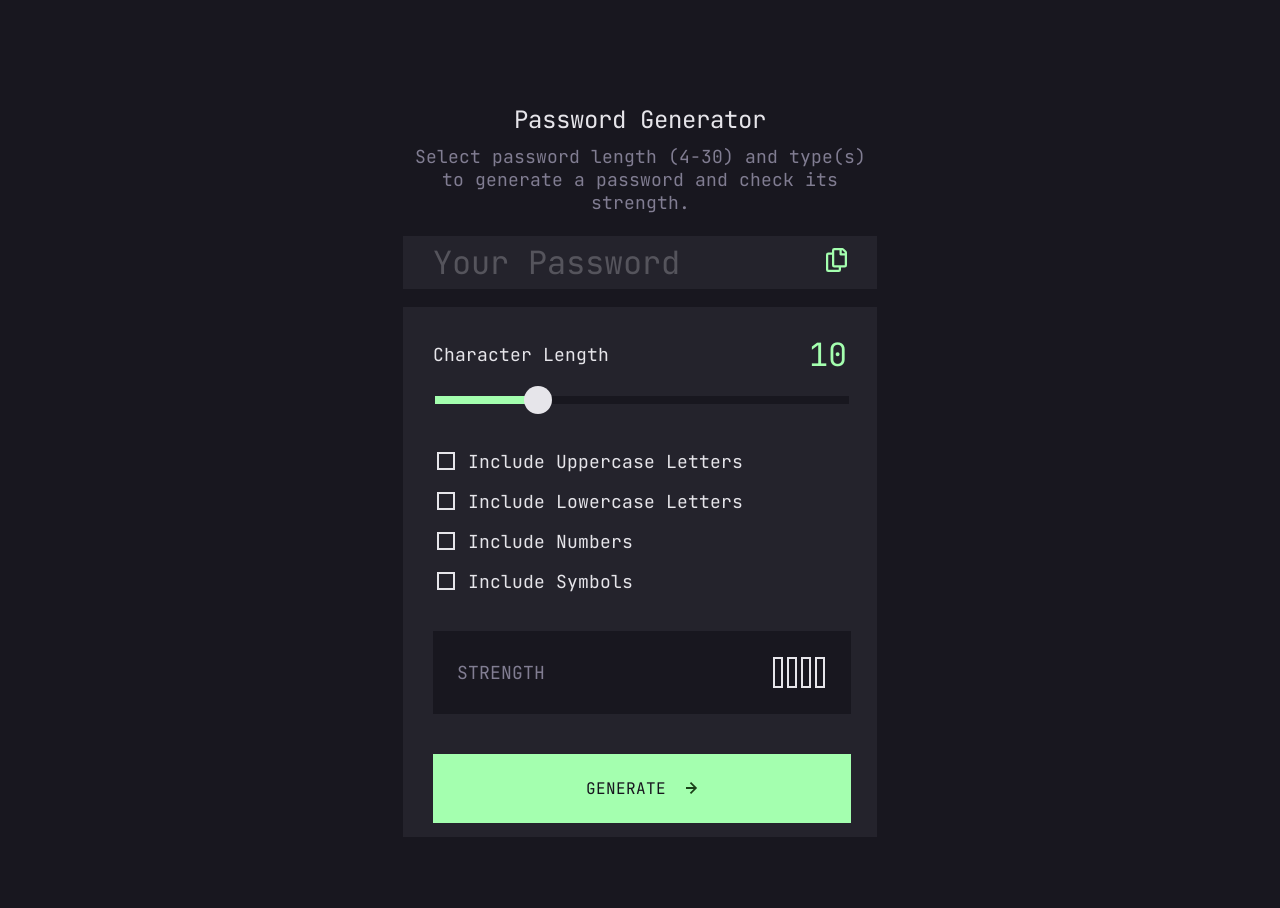
<file: index.html>
<!DOCTYPE html>
<html lang="en">
  <head>
    <meta charset="UTF-8" />
    <meta name="viewport" content="width=device-width, initial-scale=1">
    <meta http-equiv="X-UA-Compatible" content="IE=edge,chrome=1">
    <meta name="HandheldFriendly" content="true">
    <link rel="stylesheet" href="./stylesheet.css" />
    <link rel="preconnect" href="https://fonts.googleapis.com" />
    <link rel="preconnect" href="https://fonts.gstatic.com" crossorigin />
    <link rel="stylesheet" href="https://cdnjs.cloudflare.com/ajax/libs/font-awesome/6.2.0/css/all.css"></link>
    <link
      href="https://fonts.googleapis.com/css2?family=JetBrains+Mono:wght@600&display=swap"
      rel="stylesheet"
    />

    <title>Password Generator</title>
    <link rel="icon" href="https://img.icons8.com/ios/50/null/unlock-2.png" alt="page icon"/>
  </head>
  <body>
    <main class="main-container">
      <div class="wrapper">
      <section class="description">
        <p class="heading-m title">Password Generator</p>
        <p class="body-text-grey intro-text">Select password length (4-30) and type(s) to generate a password and check its strength.
        </p>
      </section>

      <section class="password-container">
        <p class="password-text heading-l">Your Password</p>
        <div class="copy-container"><span class="copy-alert">COPIED</span>
          <span class="copy-icon">
            <svg width="21" height="24" xmlns="http://www.w3.org/2000/svg"><path d="M20.341 3.091 17.909.659A2.25 2.25 0 0 0 16.319 0H8.25A2.25 2.25 0 0 0 6 2.25V4.5H2.25A2.25 2.25 0 0 0 0 6.75v15A2.25 2.25 0 0 0 2.25 24h10.5A2.25 2.25 0 0 0 15 21.75V19.5h3.75A2.25 2.25 0 0 0 21 17.25V4.682a2.25 2.25 0 0 0-.659-1.591ZM12.469 21.75H2.53a.281.281 0 0 1-.281-.281V7.03a.281.281 0 0 1 .281-.281H6v10.5a2.25 2.25 0 0 0 2.25 2.25h4.5v1.969a.282.282 0 0 1-.281.281Zm6-4.5H8.53a.281.281 0 0 1-.281-.281V2.53a.281.281 0 0 1 .281-.281H13.5v4.125c0 .621.504 1.125 1.125 1.125h4.125v9.469a.282.282 0 0 1-.281.281Zm.281-12h-3v-3h.451c.075 0 .147.03.2.082L18.667 4.6a.283.283 0 0 1 .082.199v.451Z" fill="#A4FFAF"/></svg>
  
          </span></div>
 
      </section>

      <section class="setting-box">
        <div class="length-contianer">
          <span class="body-text-white">Character Length</span>
          <!-- change by range slider output -->
          <span class="password-length" id="lengthValue">10</span>
        </div>

        <div class="slide-container">
          <input
            type="range"
            min="4"
            max="30"
            value="10"
            class="slider"
            id="range"
          />
          <label for="range"></label>
        </div>
        <form class="checkbox-container">
          <div class="choice">
            <input type="checkbox" id="checkbox1" name="uppercase" value="uppercase" />
            <label for="checkbox1" class="body-text-white"
              >Include Uppercase Letters</label
            >
          </div>

          <div class="choice">
            <input type="checkbox" id="checkbox2" name="lowercase" value="lowercase" />
            <label for="checkbox2" class="body-text-white"
              >Include Lowercase Letters</label
            >
          </div>
          <div class="choice">
            <input type="checkbox" id="checkbox3" name="number" value="number" />
            <label for="checkbox3" class="body-text-white">Include Numbers</label>
          </div>
          <div class="choice">
            <input type="checkbox" id="checkbox4" name="symbol" value="symbol" />
            <label for="checkbox4" class="body-text-white">Include Symbols</label>
          </div>
        </form>

        <div class="strength-bar">
          <p class="body-text-grey strenth-title">STRENGTH</p>
          <div class="indicator-container">
            <p class="heading-m strength-text">WEAK</p>
            <div class="light-container">
              <span id="light1" class="light"></span>
              <span id="light2" class="light"></span>
              <span id="light3" class="light"></span>
              <span id="light4" class="light"></span>
              
            </div>
          </div>
        </div>
        <div>
        <p class="nochoice-alert">Select at least 1 condition </p>
        <btn class="generatebtn body-text">
          GENERATE&nbsp;&nbsp;
          <img class="arrow" src="./assets/images/icon-arrow-right.svg" alt="arrow icon"/>
        </btn>
      </div>
        
      </section>
    </div>
    </main>
    <script src="./app.js"></script>
  </body>
</html>
</file>
<file: stylesheet.css>
:root {
  --heading-l-color: #e6e5ea;
  --heading-l-font-size: 32px;
  --heading-l-line-height: 43px;
  --heading-m-color: #e6e5ea;
  --heading-m-font-size: 24px;
  --heading-m-line-height: 31px;
  --body-color-white: #e6e5ea;
  --body-color-grey: #817d92;
  --body-font-size: 18px;
  --body-line-height: 23px;
  --element-background-color: #24232c;
}

html,
body {
  background-color: #18171f;
  font-family: "JetBrains Mono", monospace;
  height: 100%; /* adjust after all margin & padding set */
  /* display: grid; */
  padding: 0px;
}

.main-container {
  width: 37.5%;
  height: 100%;
  margin: auto;
  /* text-align: center; */
  display: table;
  table-layout: fixed;
}

.wrapper {
  display: table-cell;
  height: 100%;
  vertical-align: middle;
}

.password-container {
  background-color: var(--element-background-color);

  display: flex;
  flex-wrap: wrap;
  justify-content: space-between;
  align-items: center;
  align-content: center;
  padding: 5px 30px;
  margin: 18px 0;
}

.copy-container {
  width: 25%;
  display: flex;
  justify-content: space-between;
  align-items: center;
}

.setting-box {
  background-color: var(--element-background-color);
  height: auto;
  padding: 14px 30px;
}

.length-contianer {
  padding: 12px 0;
  display: flex;
  justify-content: space-between;
  align-items: center;
}

.description {
  text-align: center;
}

/* ------------------------  text -------------------*/
.heading-l {
  font-size: var(--heading-l-font-size);
  color: var(--heading-l-color);
  line-height: var(--heading-l-line-height);
  margin: 0;
}

.heading-m {
  font-size: var(--heading-m-font-size);
  color: var(--heading-m-color);
  line-height: var(--heading-m-line-height);
}

.body-text-grey {
  font-size: var(--body-font-size);
  color: var(--body-color-grey);
  line-height: var(--body-line-height);
}

.body-text-white {
  font-size: var(--body-font-size);
  color: var(--body-color-white);
  line-height: var(--body-line-height);
}

.password-length {
  font-size: var(--heading-l-font-size);
  color: #a4ffaf;
}

.copy-alert {
  font-size: var(--body-font-size);
  color: #a4ffaf;
  visibility: hidden;
}

.show-copy-alert {
  visibility: visible;
}

.nochoice-alert {
  font-size: var(--body-font-size);
  color: #fb7c58;
  visibility: hidden;
  text-align: left;
  margin-top: 5px;
  margin-bottom: 5px;
}

.show-nochoice-alert {
  visibility: visible;
  line-height: var(--body-line-height);
}

.title {
  margin-bottom: 0;
}

.intro-text {
  margin-top: 10px;
  margin-bottom: 22px;
}

/* ----------------- Password field -------------------------  */
.password-text {
  opacity: 25%;
  overflow-wrap: break-word;
  text-align: left;
  width: 75%;
}

.password-text-full {
  opacity: 100%;
}

/* ------------- Slider  ---------  */
.slide-container {
  height: 8px;
  width: 100%;
  margin: 0;
}

.slider {
  /* remove default apperance */
  -webkit-appearance: none;
  width: 100%;
  height: 100%;
  background: #18171f;
  /* set percentage for gradient, will chagne by JS  */
  background-image: linear-gradient(90deg, #a4ffaf, #a4ffaf);
  background-size: 23% 100%;
  background-repeat: no-repeat;
  outline: none;
}

/* Slider thumb style */
/* for Chrome */
.slider::-webkit-slider-thumb {
  -webkit-appearance: none;
  width: 28px;
  height: 28px;
  border-radius: 50%;
  background-color: #e6e5ea;
  cursor: pointer;
}
/* for Mozilla */
.slider::-moz-range-thumb {
  width: 28px;
  height: 28px;
  border-radius: 50%;
  background-color: #e6e5ea;
  cursor: pointer;
}

.slider::-ms-thumb {
  width: 28px;
  height: 28px;
  border-radius: 50%;
  background-color: #e6e5ea;
  cursor: pointer;
}

/* --------------Slider Hover ------------- */
.slider::-webkit-slider-thumb:hover {
  border: 2px solid #a4ffaf;
  background-color: #18171f;
}

.slider::-moz-range-thumb:hover {
  border: 2px solid #a4ffaf;
  background-color: #18171f;
}

.slider::-ms-thumb:hover {
  border: 2px solid #a4ffaf;
  background-color: #18171f;
}

/* ------------ Check box  ----------  */
.checkbox-container {
  margin-top: 45px;
  text-align: left;
  display: flex;
  flex-direction: column;
  align-items: start;
}

input[type="checkbox"] {
  appearance: none;
  background-color: none;
  border: 2px solid #e6e5ea;
  width: 18px;
  height: 18px;
  vertical-align: bottom;
}

input[type="checkbox"]:checked {
  background-color: #a4ffaf;
  border: 2px solid #a4ffaf;
  color: #18171f;
  content: url(./assets/images/icon-check.svg);
}

.choice {
  padding: 8px 0;
}

label:hover {
  cursor: pointer;
}

input[type="checkbox"]:hover {
  cursor: pointer;
}

/* ------------ Strength bar  ----------  */

.strength-bar {
  background-color: #18171f;
  border: 2px solid #18171f;
  width: 100%;
  margin: 30px 0 12px 0;
  display: flex;
  justify-content: space-between;
  align-items: center;
}

.strenth-title {
  padding-left: 22px;
}

.strength-text {
  visibility: hidden;
}

.indicator-container {
  display: flex;
  justify-content: space-between;
  align-items: center;
  padding-left: 30px;
}

.light-container {
  padding-right: 22px;
  padding-left: 13px;
}

/* -------- Strength lights & status --------*/
.light {
  border: solid;
  border: 2px solid #e6e5ea;
  background-color: #18171f;
  color: rgb(24, 23, 31, 0.1);
  margin: 0 2px;
  padding: 3px;
}

.status-strong {
  border-color: #a4ffaf;
  background-color: #a4ffaf;
}

.status-medium {
  border-color: #f8cd65;
  background-color: #f8cd65;
}

.status-weak {
  border-color: #fb7c58;
  background-color: #fb7c58;
}

.status-too-weak {
  border-color: #f64a4a;
  background-color: #f64a4a;
}

/* ------------------------ Btn  ----------------------  */
.generatebtn {
  background-color: #a4ffaf;
  border: 2px solid #a4ffaf;
  color: #18171f;
  height: 65px;
  width: 100%;
  display: flex;
  align-items: center;
  justify-content: center;
}

.generatebtn:hover {
  color: #a4ffaf !important;
  background-color: #18171f;
  border-color: #a4ffaf;
  cursor: pointer;
}

.arrow {
  filter: invert(7%) sepia(14%) saturate(1025%) hue-rotate(208deg)
    brightness(100%) contrast(95%);
} /* dark grey */

.generatebtn:hover .arrow {
  filter: invert(94%) sepia(9%) saturate(1778%) hue-rotate(61deg)
    brightness(100%) contrast(103%);
}

.copy-icon:hover svg *,
.copy-icon:active svg *,
.copy-icon:hover,
.copy-icon:active {
  cursor: pointer;
  fill: #e6e5ea;
}

/* For small desktop */
@media screen and (min-width: 576px) and (max-width: 1024px) {
  .main-container {
    width: 70%;
  }

  .checkbox-container {
    text-align: left;
  }
}

/* For tablet */
@media screen and (min-width: 420px) and (max-width: 575px) {
  .main-container {
    width: 91%;
  }
  .setting-box {
    padding: 10px 20px;
  }
  .password-container {
    padding: 10px 20px;
  }

  /* .indicator-container {
    flex-direction: column;
  } */

  .light-container {
    padding: auto;
  }
}

/* For mobile */
@media screen and (max-width: 420px) {
  .main-container {
    width: 94%;
  }

  .heading-m,
  .heading-l {
    font-size: 98%;
    line-height: 20px;
  }

  .body-text-white,
  .body-text-grey,
  .body-text,
  .nochoice-alert {
    font-size: 98%;
    line-height: 20px;
  }

  .setting-box {
    padding: 5px 14px;
  }

  .password-container {
    padding: 10px 20px;
  }

  .indicator-container > p {
    font-size: 98%;
  }

  .light {
    border: 1px solid #e6e5ea;
  }

  .strenth-title {
    font-size: 98%;
  }

  .copy-alert,
  .password-length {
    font-size: 98%;
  }

  .copy-icon > svg {
    transform: scale(0.8);
  }
  .copy-container {
    width: 30%;
  }

  .password-text {
    width: 70%;
  }
}
</file>
<file: Working file/stylesheet.css>
:root {
  --heading-l-color: #e6e5ea;
  --heading-l-font-size: 32px;
  --heading-l-line-height: 43px;
  --heading-m-color: #e6e5ea;
  --heading-m-font-size: 24px;
  --heading-m-line-height: 31px;
  --body-color-white: #e6e5ea;
  --body-color-grey: #817d92;
  --body-font-size: 18px;
  --body-line-height: 23px;
  --element-background-color: #24232c;
}

html,
body {
  background-color: #18171f;
  font-family: "JetBrains Mono", monospace;
  height: 100%; /* adjust after all margin & padding set */
  /* display: grid; */
  padding: 0px;
}

.main-container {
  width: 37.5%;
  height: 100%;
  margin: auto;
  /* text-align: center; */
  display: table;
  table-layout: fixed;
}

.wrapper {
  display: table-cell;
  height: 100%;
  vertical-align: middle;
}

.password-container {
  background-color: var(--element-background-color);
  /* height: 80px; */
  display: flex;
  flex-wrap: wrap;
  justify-content: space-between;
  align-items: center;
  align-content: center;
  padding: 5px 30px;
  margin: 18px 0;
}

.copy-container {
  width: 25%;
  display: flex;
  justify-content: space-between;
  align-items: center;
}

.setting-box {
  background-color: var(--element-background-color);
  height: auto;
  padding: 14px 30px;
}

.length-contianer {
  padding: 12px 0;
  display: flex;
  justify-content: space-between;
  align-items: center;
}

.description {
  text-align: center;
}

/* ------------------------  text -------------------*/
.heading-l {
  font-size: var(--heading-l-font-size);
  color: var(--heading-l-color);
  line-height: var(--heading-l-line-height);
  margin: 0;
}

.heading-m {
  font-size: var(--heading-m-font-size);
  color: var(--heading-m-color);
  line-height: var(--heading-m-line-height);
}

.body-text-grey {
  font-size: var(--body-font-size);
  color: var(--body-color-grey);
  line-height: var(--body-line-height);
}

.body-text-white {
  font-size: var(--body-font-size);
  color: var(--body-color-white);
  line-height: var(--body-line-height);
}

.password-length {
  font-size: var(--heading-l-font-size);
  color: #a4ffaf;
}

.copy-alert {
  font-size: var(--body-font-size);
  color: #a4ffaf;
  visibility: hidden;
}

.show-copy-alert {
  visibility: visible;
}

.nochoice-alert {
  font-size: var(--body-font-size);
  color: #fb7c58;
  visibility: hidden;
  text-align: left;
  margin-top: 5px;
  margin-bottom: 5px;
}

.show-nochoice-alert {
  visibility: visible;
  line-height: var(--body-line-height);
}

.title {
  margin-bottom: 0;
}

.intro-text {
  margin-top: 10px;
  margin-bottom: 22px;
}

/* ----------------- Password field -------------------------  */
.password-text {
  opacity: 25%;
  overflow-wrap: break-word;
  text-align: left;
  width: 75%;
}

.password-text-full {
  opacity: 100%;
}

/* ------------- Slider  ---------  */
.slide-container {
  height: 8px;
  width: 100%;
  margin: 0;
}

.slider {
  /* remove default apperance */
  -webkit-appearance: none;
  width: 100%;
  height: 100%;
  background: #18171f;
  /* set percentage for gradient, will chagne by JS  */
  background-image: linear-gradient(90deg, #a4ffaf, #a4ffaf);
  background-size: 23% 100%;
  background-repeat: no-repeat;
  outline: none;
}

/* Slider thumb style */
/* for Chrome */
.slider::-webkit-slider-thumb {
  -webkit-appearance: none;
  width: 28px;
  height: 28px;
  border-radius: 50%;
  background-color: #e6e5ea;
  cursor: pointer;
}
/* for Mozilla */
.slider::-moz-range-thumb {
  width: 28px;
  height: 28px;
  border-radius: 50%;
  background-color: #e6e5ea;
  cursor: pointer;
}

.slider::-ms-thumb {
  width: 28px;
  height: 28px;
  border-radius: 50%;
  background-color: #e6e5ea;
  cursor: pointer;
}

/* --------------Slider Hover ------------- */
.slider::-webkit-slider-thumb:hover {
  border: 2px solid #a4ffaf;
  background-color: #18171f;
}

.slider::-moz-range-thumb:hover {
  border: 2px solid #a4ffaf;
  background-color: #18171f;
}

.slider::-ms-thumb:hover {
  border: 2px solid #a4ffaf;
  background-color: #18171f;
}

/* ------------ Check box  ----------  */
.checkbox-container {
  margin-top: 45px;
  text-align: left;
  display: flex;
  flex-direction: column;
  align-items: start;
}

input[type="checkbox"] {
  appearance: none;
  background-color: none;
  border: 2px solid #e6e5ea;
  width: 18px;
  height: 18px;
  vertical-align: bottom;
}

input[type="checkbox"]:checked {
  background-color: #a4ffaf;
  border: 2px solid #a4ffaf;
  color: #18171f;
  content: url(./assets/images/icon-check.svg);
}

.choice {
  padding: 8px 0;
}

label:hover {
  cursor: pointer;
}

input[type="checkbox"]:hover {
  cursor: pointer;
}

/* ------------ Strength bar  ----------  */

.strength-bar {
  background-color: #18171f;
  border: 2px solid #18171f;
  width: 100%;
  margin: 30px 0 12px 0;
  display: flex;
  justify-content: space-between;
  align-items: center;
}

.strenth-title {
  padding-left: 22px;
}

.strength-text {
  visibility: hidden;
}

.indicator-container {
  display: flex;
  justify-content: space-between;
  align-items: center;
  padding-left: 30px;
}

.light-container {
  padding-right: 22px;
  padding-left: 13px;
}

/* -------- Strength lights & status --------*/
.light {
  border: solid;
  border: 2px solid #e6e5ea;
  background-color: #18171f;
  color: rgb(24, 23, 31, 0.1);
  margin: 0 2px;
  padding: 3px;
}

.status-strong {
  border-color: #a4ffaf;
  background-color: #a4ffaf;
}

.status-medium {
  border-color: #f8cd65;
  background-color: #f8cd65;
}

.status-weak {
  border-color: #fb7c58;
  background-color: #fb7c58;
}

.status-too-weak {
  border-color: #f64a4a;
  background-color: #f64a4a;
}

/* ------------------------ Btn  ----------------------  */
.generatebtn {
  background-color: #a4ffaf;
  border: 2px solid #a4ffaf;
  color: #18171f;
  height: 65px;
  width: 100%;
  display: flex;
  align-items: center;
  justify-content: center;
}

.generatebtn:hover {
  color: #a4ffaf !important;
  background-color: #18171f;
  border-color: #a4ffaf;
  cursor: pointer;
}

.arrow {
  filter: invert(7%) sepia(14%) saturate(1025%) hue-rotate(208deg)
    brightness(100%) contrast(95%);
} /* dark grey */

.generatebtn:hover .arrow {
  filter: invert(94%) sepia(9%) saturate(1778%) hue-rotate(61deg)
    brightness(100%) contrast(103%);
}

.copy-icon:hover svg *,
.copy-icon:hover {
  cursor: pointer;
  fill: #e6e5ea;
}

/* For tablet */
@media screen and (min-width: 376px) and (max-width: 1024px) {
  .main-container {
    width: 70%;
  }

  .checkbox-container {
    text-align: left;
  }
}

/* For mobile */
@media screen and (max-width: 375px) {
  .main-container {
    width: 91%;
  }
  .setting-box {
    padding: 3px 16px;
  }
  .password-container {
    padding: 3px 18px;
  }
  label {
    font-size: 16px;
  }
  /* .indicator-container {
    flex-direction: column;
  } */
  .strength-text {
    margin: 15px 0;
  }
  .light-container {
    padding: auto;
  }
}
</file>
